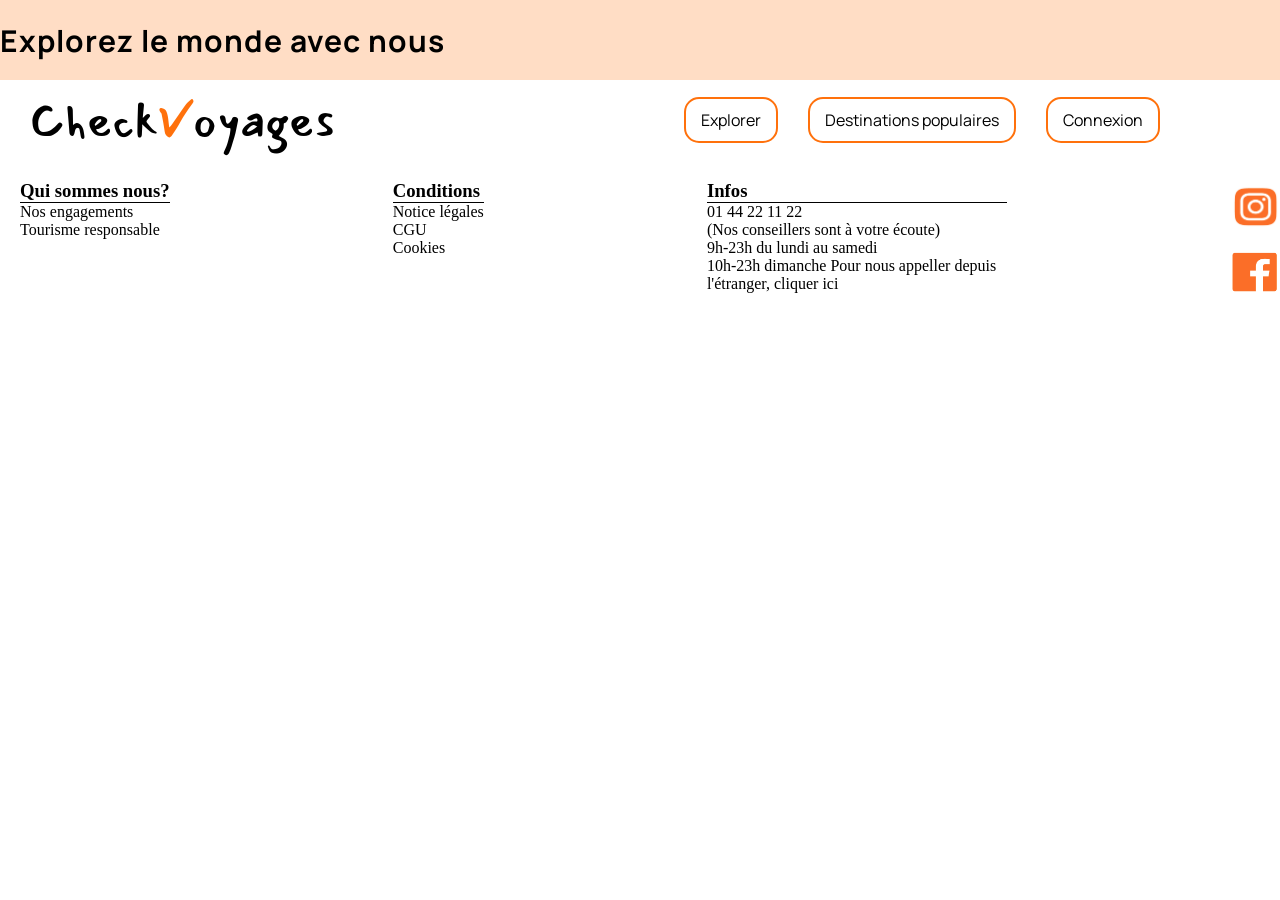
<file: header-footer.html>
<!DOCTYPE html>
<html lang="en">
    <head>
        <meta charset="UTF-8">
        <meta name="viewport" content="width=device-width, initial-scale=1.0">
        <title>CheckVoyages</title>
        <link href="style/styleIndex.css" rel="stylesheet">
        <link href="https://fonts.googleapis.com/css2?family=Mansalva&display=swap" rel="stylesheet">
        <link href="https://fonts.googleapis.com/css2?family=Manrope:wght@200..800&family=Mansalva&display=swap" rel="stylesheet">
        <link rel="stylesheet" href="https://fonts.googleapis.com/css2?family=Material+Symbols+Outlined:opsz,wght,FILL,GRAD@20..48,100..700,0..1,-50..200&icon_names=search" />
    </head>
    <body>
        <header>
            <h1>Explorez le monde avec nous</h1>
        </header>
        <nav>
            <div class="logo">Check<span class="orange">V</span>oyages</div>
            <div class="nav-links">
                <div class="dropdown"><!-- conteneur global pour le positionnement -->
                    <button id="btn-explorer">Explorer</button>
                    <div id="menuExplorer" class="dropdown-content">
                        <a href="#">Europe</a>
                        <a href="#">Asie</a>
                        <a href="#">Amérique</a>
                        <a href="#">Afrique</a>
                        <a href="#">Océanie</a>
                    </div><!-- container vide pour le menu qui s'affiche au click -->
                </div>
                <a href="#btn-popular-destinations">Destinations populaires</a>
                <a href="seConnecter.html">Connexion</a>
            </div>
        </nav>





        
        <footer class="footer">
          <section class="footer-links">
              <div class="container-footer">
                  <h3>Qui sommes nous?</h3>
                  <p>Nos engagements</p>
                  <p>Tourisme responsable</p>
              </div>
              <div class="container-footer">
                  <h3>Conditions</h3>
                  <p>Notice légales</p>
                  <p>CGU</p>
                  <p>Cookies</p>
              </div>
              <div class="container-footer">
                  <h3>Infos</h3>
                  <p>01 44 22 11 22</p>
                  <p>(Nos conseillers sont à votre écoute)<br> 
              9h-23h du lundi au samedi <br> 10h-23h dimanche Pour nous appeller depuis l'étranger, cliquer ici</p>
              </div>
              <div class="icons-social">
                  <img src="images/icon-instagram.png"alt="icon reseaux sociaux instagram">
                  <img src="images/icon-facebook.png"alt="icon reseaux sociaux facebook">
              </div>
          </section>
      </footer>
      <script src="script/script.js"></script><!-- chemin relatif depuis le HTML vers mon fichier script.js -->
  </body>
</html>
</file>
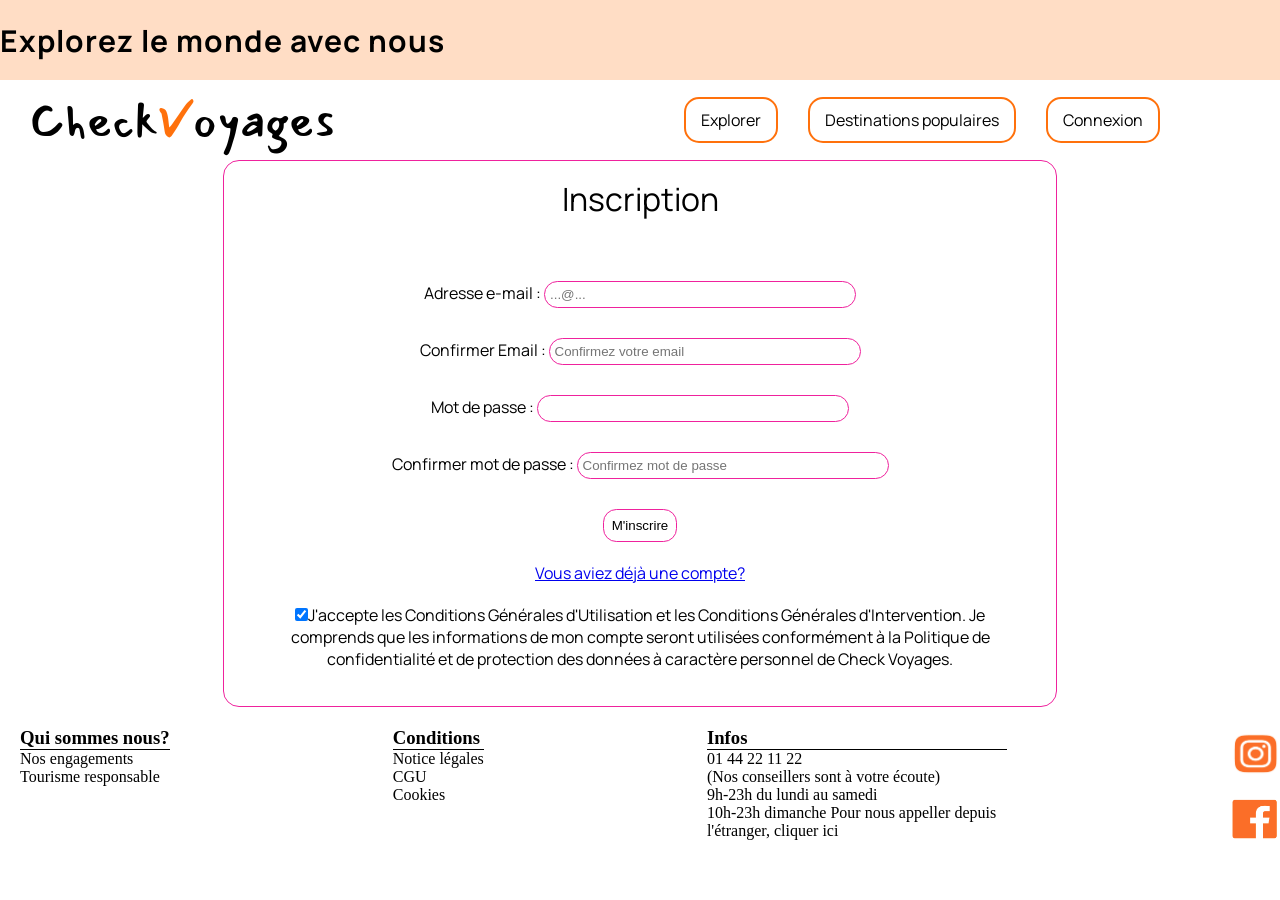
<file: register.html>
<!DOCTYPE html>
<html lang="en">
    <head>
        <meta charset="UTF-8">
        <meta name="viewport" content="width=device-width, initial-scale=1.0">
        <title>CheckVoyages</title>
        <link href="style/styleRegister.css" rel="stylesheet">
        <link href="https://fonts.googleapis.com/css2?family=Mansalva&display=swap" rel="stylesheet">
        <link href="https://fonts.googleapis.com/css2?family=Manrope:wght@200..800&family=Mansalva&display=swap" rel="stylesheet">
        <link rel="stylesheet" href="https://fonts.googleapis.com/css2?family=Material+Symbols+Outlined:opsz,wght,FILL,GRAD@20..48,100..700,0..1,-50..200&icon_names=search" />
    </head>
    <body>
      <header>
        <h1>Explorez le monde avec nous</h1>
      </header>
      <nav>
        <div class="logo">Check<span class="orange">V</span>oyages</div>
         <div class="nav-links">
            <div class="dropdown">
              <button id="btn-explorer">Explorer</button>
                <div id="menuExplorer" class="dropdown-content">
                  <a href="#">Europe</a>
                  <a href="#">Asie</a>
                  <a href="#">Amérique</a>
                  <a href="#">Afrique</a>
                  <a href="#">Océanie</a>
                </div>
            </div>
              <a href="#btn-popular-destinations">Destinations populaires</a>
              <a href="seConnecter.html">Connexion</a>
          </div>
      </nav>
        <form class= "registration-form" action="" method="">
          <legend>Inscription</legend>
            <ul>
              <li>
                <label for="email">Adresse e-mail :</label>
                <input type="email" id="email" pattern=".+@example\.com" size="30" required placeholder="...@..." >
              </li>
              <li>
                <label for="confirm-email">Confirmer Email :</label>
                <input type="email" id="confirm-email" name="confirm-email" required placeholder="Confirmez votre email">
              </li>  
              <li>
                <label for="password">Mot de passe :</label>
                <input type="password" id="password" name="password" minlength="8" required /> <!--required: champ obligatoire-->
              </li>
              <li>
                <label for="confirm-password">Confirmer mot de passe :</label>
                <input type="password" id="confirm-password" name="confirm-password" required placeholder="Confirmez mot de passe">
              </li>
              <li>
                <input class="btn-minscrire" type="submit" value="M'inscrire">
              </li>
                <a href="seConnecter.html">Vous aviez déjà une compte?</a>
              <li>
                <label for="conditions">
                <input type="checkbox" name="conditions" value="forever" checked="checked" id="rememberme" tabindex="13" />J'accepte les Conditions Générales d'Utilisation et les Conditions Générales d'Intervention. Je comprends que les informations de mon compte seront utilisées conformément à la Politique de confidentialité et de protection des données à caractère personnel de Check Voyages. 
                </label>
              </li>
              
            </ul>
        </form>
      <footer class="footer">
        <section class="footer-links">
            <div class="container-footer">
                <h3>Qui sommes nous?</h3>
                <p>Nos engagements</p>
                <p>Tourisme responsable</p>
            </div>
            <div class="container-footer">
                <h3>Conditions</h3>
                <p>Notice légales</p>
                <p>CGU</p>
                <p>Cookies</p>
            </div>
            <div class="container-footer">
                <h3>Infos</h3>
                <p>01 44 22 11 22</p>
                <p>(Nos conseillers sont à votre écoute)<br> 
            9h-23h du lundi au samedi <br> 10h-23h dimanche Pour nous appeller depuis l'étranger, cliquer ici</p>
            </div>
            <div class="icons-social">
                <img src="images/icon-instagram.png"alt="icon reseaux sociaux instagram">
                <img src="images/icon-facebook.png"alt="icon reseaux sociaux facebook">
            </div>
        </section>
      </footer>
<script src="script/script.js"></script><!-- chemin relatif depuis le HTML vers mon fichier script.js -->
</body>
</html>
</file>
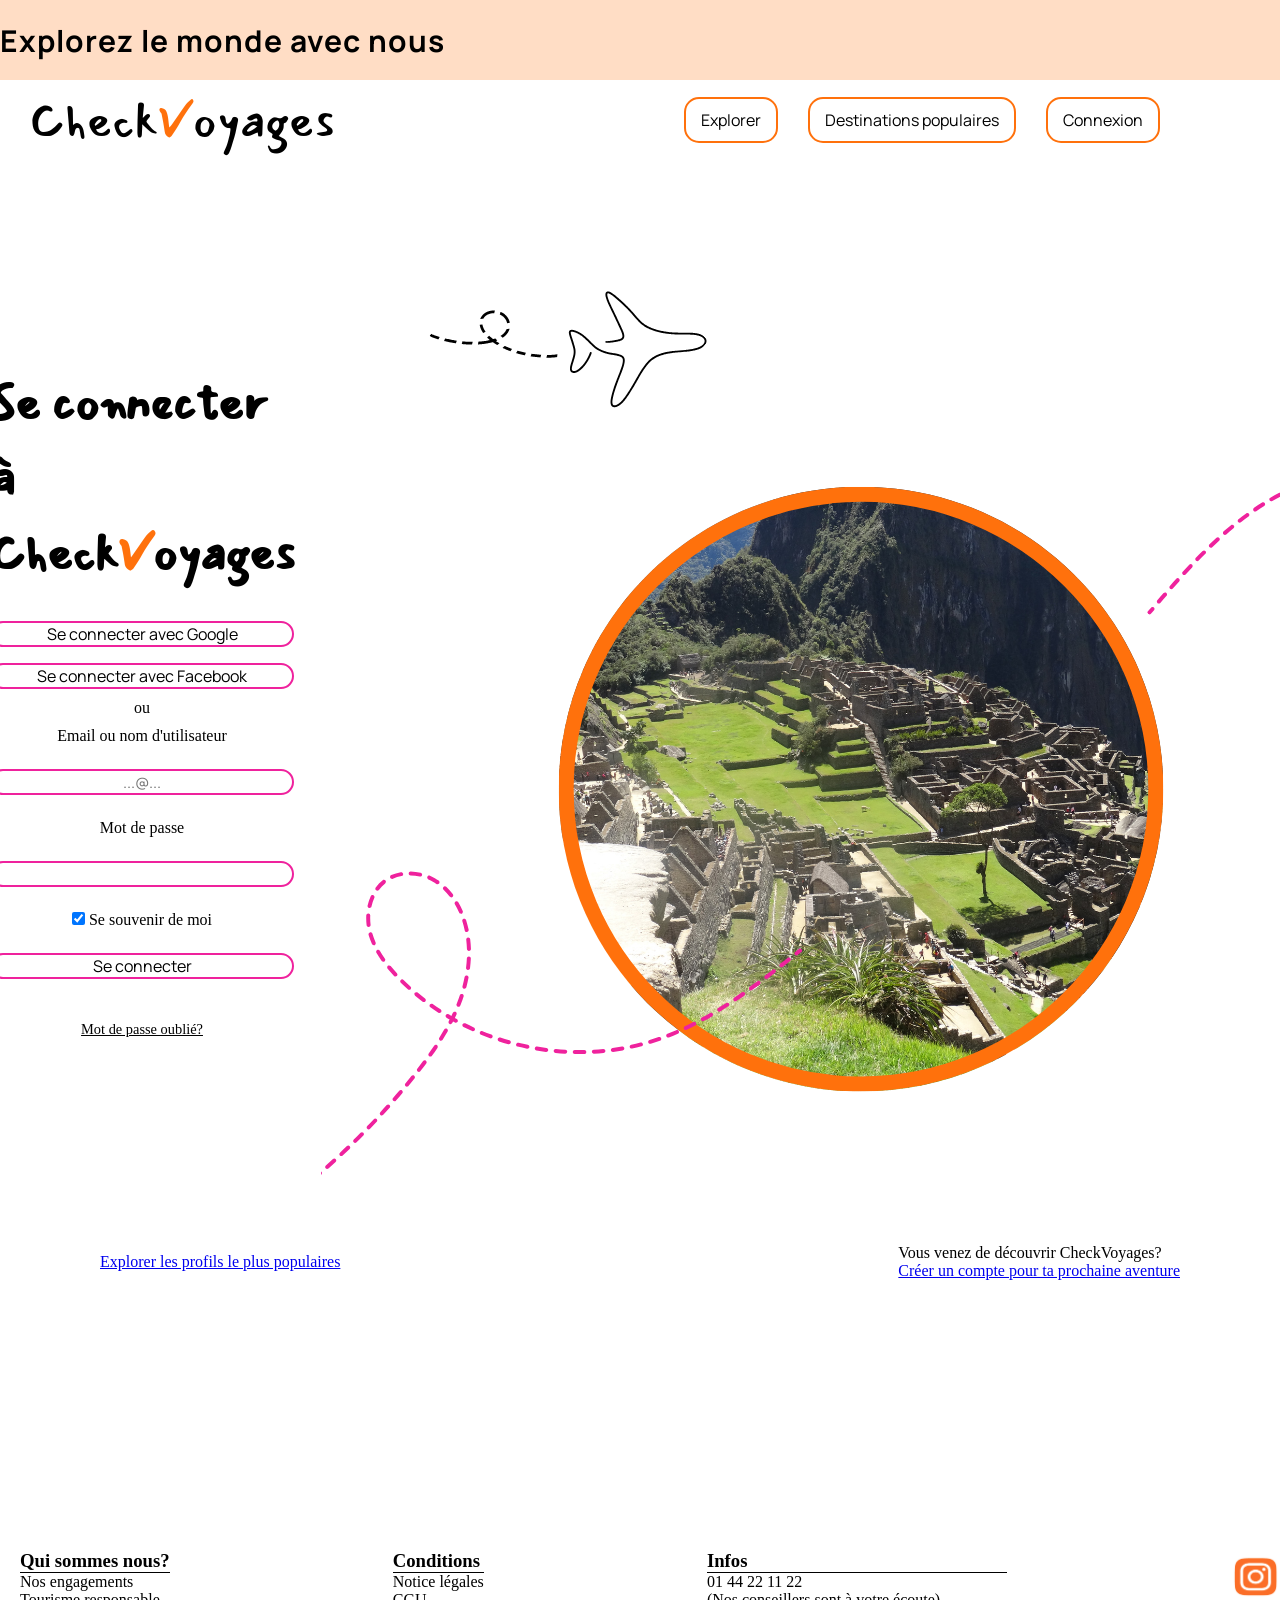
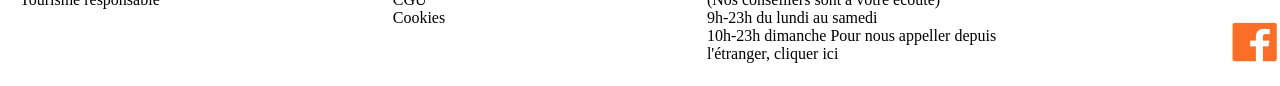
<file: seConnecter.html>
<!DOCTYPE html>
<html lang="fr">
<head>
    <meta charset="UTF-8">
    <meta name="viewport" content="width=device-width, initial-scale=1.0">
    <title>Se connecter avec CheckVoyages</title>
    <link href="style/styleSeconnecter.css" rel="stylesheet">
    <link href="https://fonts.googleapis.com/css2?family=Mansalva&display=swap" rel="stylesheet">
    <link href="https://fonts.googleapis.com/css2?family=Manrope:wght@200..800&family=Mansalva&display=swap" rel="stylesheet">
    <link rel="stylesheet" href="https://fonts.googleapis.com/css2?family=Material+Symbols+Outlined:opsz,wght,FILL,GRAD@20..48,100..700,0..1,-50..200&icon_names=search" />
</head>
<body>
    <header>
            <h1>Explorez le monde avec nous</h1>
    </header>
    <nav>
        <div class="logo">Check<span class="orange">V</span>oyages</div>
        <div class="nav-links">
            <div class="dropdown"><!-- conteneur global pour le positionnement -->
                <button id="btn-explorer">Explorer</button>
                    <div id="menuExplorer" class="dropdown-content">
                        <a href="#">Europe</a>
                        <a href="#">Asie</a>
                        <a href="#">Amérique</a>
                        <a href="#">Afrique</a>
                        <a href="#">Océanie</a>
                    </div><!-- container vide pour le menu qui s'affiche au click -->
            </div>
                <a href="#btn-popular-destinations">Destinations populaires</a>
                <a href="#">Connexion</a>
        </div>
    </nav>
    <main class="image-login-container">
        <div class="login">
            <h2 class="logo">Se connecter à  Check<span class="orange">V</span>oyages</h2>
                <div class="login-social">
                    <a href="#" class="btn-login">Se connecter avec Google</a>
                    <a href="#" class="btn-login">Se connecter avec Facebook</a>
                </div>
                    <p>ou</p>
                <div class="btns-connection">
                    <label for="email">Email ou nom d'utilisateur </label>
                    <input type="email" id="email" name="email" size="30" required placeholder="...@..." class="btn"/>
                    <label for="pass">Mot de passe </label>
                    <input type="password" id="pass" name="password" minlength="8" required class="btn"/>
                    <label for="rememberme">
                        <input type="checkbox" name="rememberme" value="forever" checked="checked" id="rememberme" tabindex="13" /> Se souvenir de moi
                    </label>
                    <a href="#" class="btn-login">Se connecter</a><!-- attention ! input?-->
                    <p>
                        <a href="motDePasseOublie.html" class="forgot-pwd" target="_blank">Mot de passe oublié?</a>
                    </p>
                </div>
        </div>
        <div class="photo-login">
            <img src="images/photo_page_se_connecter.png" alt="Photo avec un avion et un paysage">
        </div>
    </main>
    <section class="navigation-register">
        <div>
            <a href="#" class="link-popular-profiles">Explorer les profils le plus populaires</a>
        </div>
        <div class="register-link">
            <p>Vous venez de découvrir CheckVoyages?</p>
            <a href="register.html" >Créer un compte pour ta prochaine aventure</a>
        </div>
    </section>
        <footer class="footer">
            <section class="footer-links">
                <div class="container-footer">
                    <h3>Qui sommes nous?</h3>
                    <p>Nos engagements</p>
                    <p>Tourisme responsable</p>
                </div>
                <div class="container-footer">
                    <h3>Conditions</h3>
                    <p>Notice légales</p>
                    <p>CGU</p>
                    <p>Cookies</p>
                </div>
                <div class="container-footer">
                    <h3>Infos</h3>
                    <p>01 44 22 11 22</p>
                    <p>(Nos conseillers sont à votre écoute)<br> 
                9h-23h du lundi au samedi <br> 10h-23h dimanche Pour nous appeller depuis l'étranger, cliquer ici</p>
                </div>
                <div class="icons-social">
                    <img src="images/icon-instagram.png"alt="icon reseaux sociaux instagram">
                    <img src="images/icon-facebook.png"alt="icon reseaux sociaux facebook">
                </div>
            </section>
        </footer>
        <script src="script/script.js"></script><!-- chemin relatif depuis le HTML vers mon fichier script.js -->
</body>
</html>
</file>
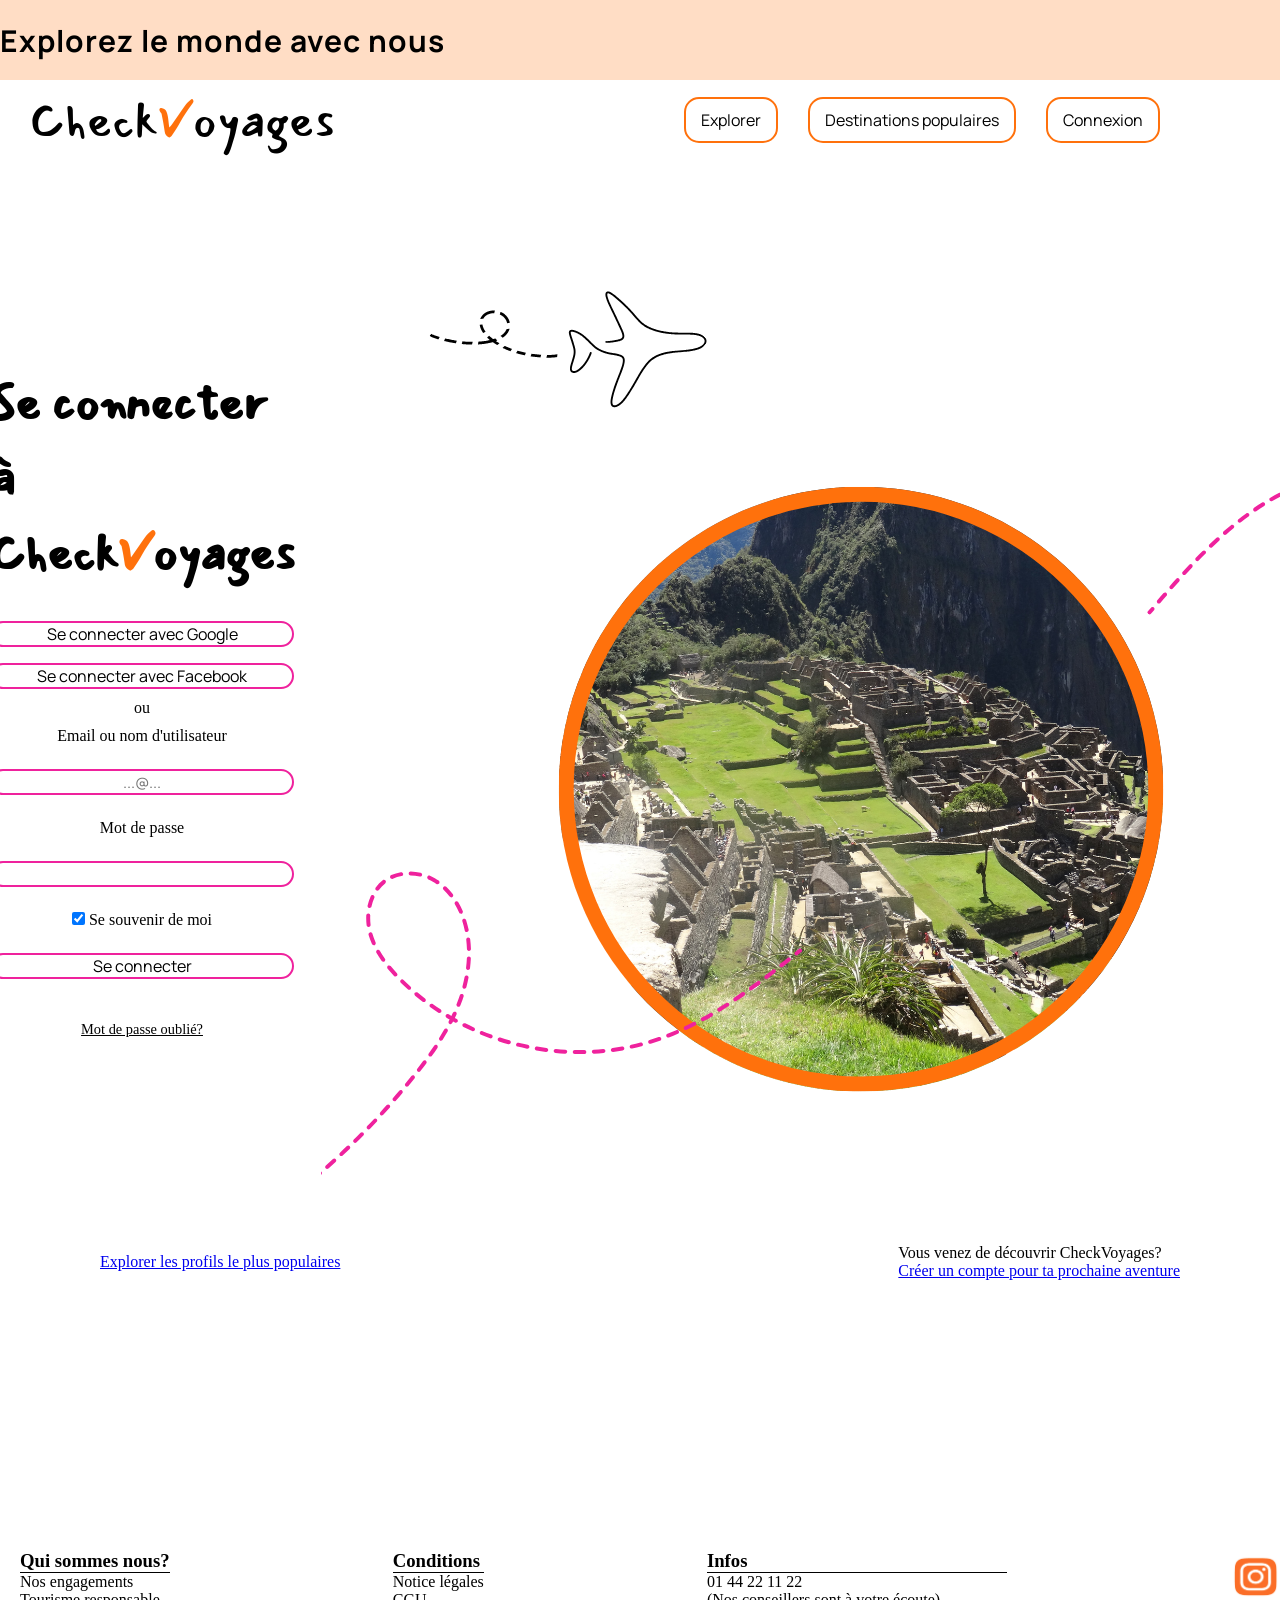
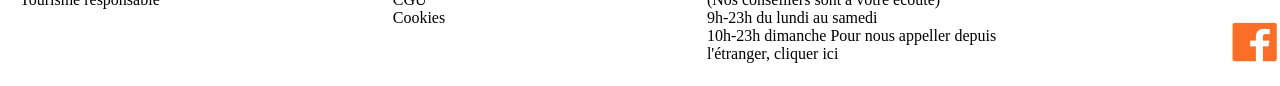
<file: signIn.html>
<!DOCTYPE html>
<html lang="fr">
<head>
    <meta charset="UTF-8">
    <meta name="viewport" content="width=device-width, initial-scale=1.0">
    <title>Se connecter avec CheckVoyages</title>
    <link href="style/style-signIn.css" rel="stylesheet">
    <link href="https://fonts.googleapis.com/css2?family=Mansalva&display=swap" rel="stylesheet">
    <link href="https://fonts.googleapis.com/css2?family=Manrope:wght@200..800&family=Mansalva&display=swap" rel="stylesheet">
    <link rel="stylesheet" href="https://fonts.googleapis.com/css2?family=Material+Symbols+Outlined:opsz,wght,FILL,GRAD@20..48,100..700,0..1,-50..200&icon_names=search" />
</head>
<body>
    <header>
            <h1>Explorez le monde avec nous</h1>
    </header>
    <nav>
        <div class="logo">Check<span class="orange">V</span>oyages</div>
        <div class="nav-links">
            <div class="dropdown"><!-- conteneur global pour le positionnement -->
                <button id="btn-explorer">Explorer</button>
                    <div id="menuExplorer" class="dropdown-content">
                        <a href="#">Europe</a>
                        <a href="#">Asie</a>
                        <a href="#">Amérique</a>
                        <a href="#">Afrique</a>
                        <a href="#">Océanie</a>
                    </div><!-- container vide pour le menu qui s'affiche au click -->
            </div>
                <a href="#btn-popular-destinations">Destinations populaires</a>
                <a href="#">Connexion</a>
        </div>
    </nav>
    <main class="image-login-container">
        <div class="login">
            <h2 class="logo">Se connecter à  Check<span class="orange">V</span>oyages</h2>
                <div class="login-social">
                    <a href="#" class="btn-login">Se connecter avec Google</a>
                    <a href="#" class="btn-login">Se connecter avec Facebook</a>
                </div>
                    <p>ou</p>
                <div class="btns-connection">
                    <label for="email">Email ou nom d'utilisateur </label>
                    <input type="email" id="email" name="email" size="30" required placeholder="...@..." class="btn"/>
                    <label for="pass">Mot de passe </label>
                    <input type="password" id="pass" name="password" minlength="8" required class="btn"/>
                    <label for="rememberme">
                        <input type="checkbox" name="rememberme" value="forever" checked="checked" id="rememberme" tabindex="13" /> Se souvenir de moi
                    </label>
                    <a href="#" class="btn-login">Se connecter</a><!-- attention ! input?-->
                    <p>
                        <a href="motDePasseOublie.html" class="forgot-pwd" target="_blank">Mot de passe oublié?</a>
                    </p>
                </div>
        </div>
        <div class="photo-login">
            <img src="images/photo_page_se_connecter.png" alt="Photo avec un avion et un paysage">
        </div>
    </main>
    <section class="navigation-register">
        <div>
            <a href="#" class="link-popular-profiles">Explorer les profils le plus populaires</a>
        </div>
        <div class="register-link">
            <p>Vous venez de découvrir CheckVoyages?</p>
            <a href="signUp.html" >Créer un compte pour ta prochaine aventure</a>
        </div>
    </section>
        <footer class="footer">
            <section class="footer-links">
                <div class="container-footer">
                    <h3>Qui sommes nous?</h3>
                    <p>Nos engagements</p>
                    <p>Tourisme responsable</p>
                </div>
                <div class="container-footer">
                    <h3>Conditions</h3>
                    <p>Notice légales</p>
                    <p>CGU</p>
                    <p>Cookies</p>
                </div>
                <div class="container-footer">
                    <h3>Infos</h3>
                    <p>01 44 22 11 22</p>
                    <p>(Nos conseillers sont à votre écoute)<br> 
                9h-23h du lundi au samedi <br> 10h-23h dimanche Pour nous appeller depuis l'étranger, cliquer ici</p>
                </div>
                <div class="icons-social">
                    <img src="images/icon-instagram.png"alt="icon reseaux sociaux instagram">
                    <img src="images/icon-facebook.png"alt="icon reseaux sociaux facebook">
                </div>
            </section>
        </footer>
        <script src="script/script.js"></script><!-- chemin relatif depuis le HTML vers mon fichier script.js -->
</body>
</html>
</file>
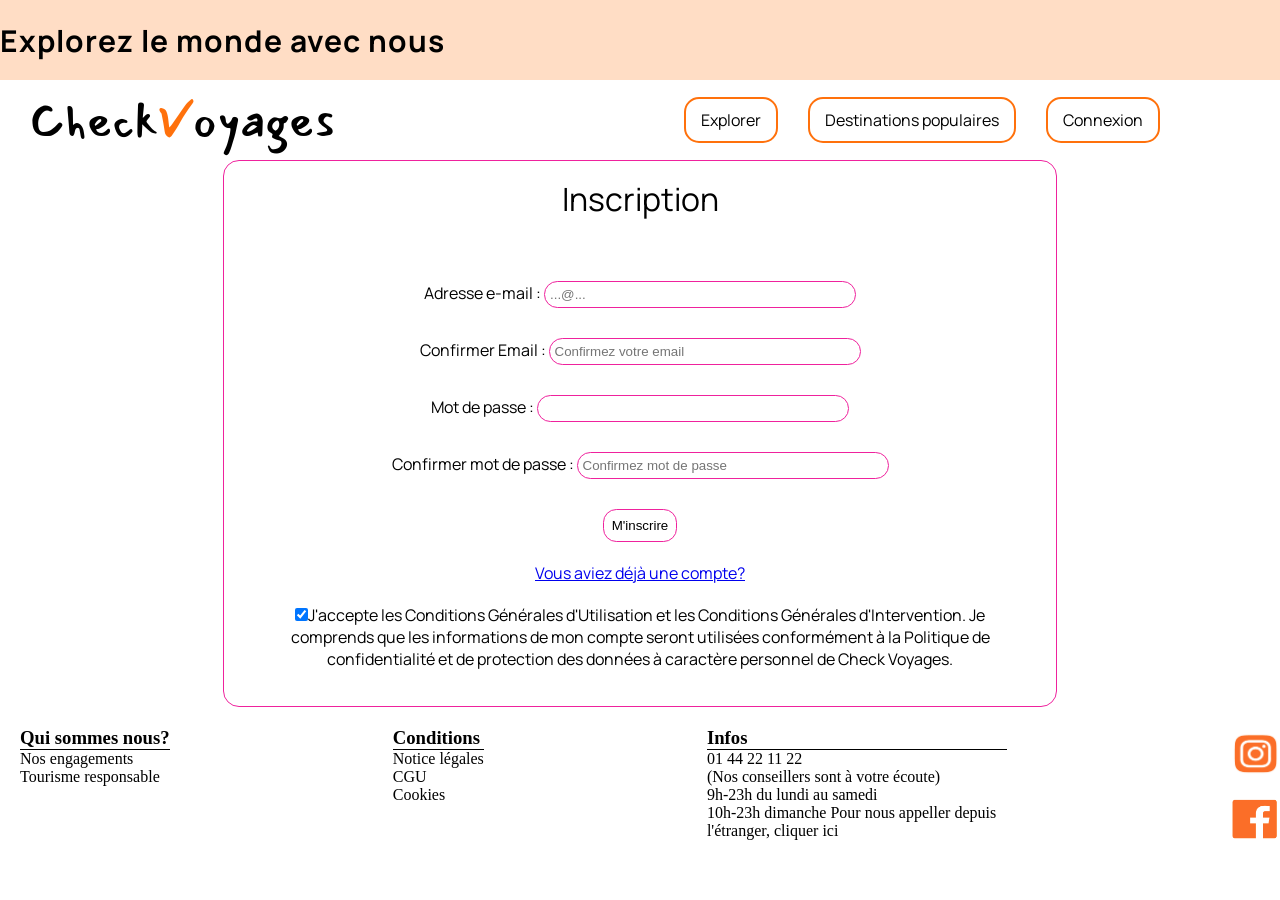
<file: signUp.html>
<!DOCTYPE html>
<html lang="en">
    <head>
        <meta charset="UTF-8">
        <meta name="viewport" content="width=device-width, initial-scale=1.0">
        <title>CheckVoyages</title>
        <link href="style/style-signUp.css" rel="stylesheet">
        <link href="https://fonts.googleapis.com/css2?family=Mansalva&display=swap" rel="stylesheet">
        <link href="https://fonts.googleapis.com/css2?family=Manrope:wght@200..800&family=Mansalva&display=swap" rel="stylesheet">
        <link rel="stylesheet" href="https://fonts.googleapis.com/css2?family=Material+Symbols+Outlined:opsz,wght,FILL,GRAD@20..48,100..700,0..1,-50..200&icon_names=search" />
    </head>
    <body>
      <header>
        <h1>Explorez le monde avec nous</h1>
      </header>
      <nav>
        <div class="logo">Check<span class="orange">V</span>oyages</div>
         <div class="nav-links">
            <div class="dropdown">
              <button id="btn-explorer">Explorer</button>
                <div id="menuExplorer" class="dropdown-content">
                  <a href="#">Europe</a>
                  <a href="#">Asie</a>
                  <a href="#">Amérique</a>
                  <a href="#">Afrique</a>
                  <a href="#">Océanie</a>
                </div>
            </div>
              <a href="#btn-popular-destinations">Destinations populaires</a>
              <a href="signIn.html">Connexion</a>
          </div>
      </nav>
        <form class= "registration-form" action="" method="">
          <legend>Inscription</legend>
            <ul>
              <li>
                <label for="email">Adresse e-mail :</label>
                <input type="email" id="email" pattern=".+@example\.com" size="30" required placeholder="...@..." >
              </li>
              <li>
                <label for="confirm-email">Confirmer Email :</label>
                <input type="email" id="confirm-email" name="confirm-email" required placeholder="Confirmez votre email">
              </li>  
              <li>
                <label for="password">Mot de passe :</label>
                <input type="password" id="password" name="password" minlength="8" required /> <!--required: champ obligatoire-->
              </li>
              <li>
                <label for="confirm-password">Confirmer mot de passe :</label>
                <input type="password" id="confirm-password" name="confirm-password" required placeholder="Confirmez mot de passe">
              </li>
              <li>
                <input class="btn-minscrire" type="submit" value="M'inscrire">
              </li>
                <a href="signIn.html">Vous aviez déjà une compte?</a>
              <li>
                <label for="conditions">
                <input type="checkbox" name="conditions" value="forever" checked="checked" id="rememberme" tabindex="13" />J'accepte les Conditions Générales d'Utilisation et les Conditions Générales d'Intervention. Je comprends que les informations de mon compte seront utilisées conformément à la Politique de confidentialité et de protection des données à caractère personnel de Check Voyages. 
                </label>
              </li>
              
            </ul>
        </form>
      <footer class="footer">
        <section class="footer-links">
            <div class="container-footer">
                <h3>Qui sommes nous?</h3>
                <p>Nos engagements</p>
                <p>Tourisme responsable</p>
            </div>
            <div class="container-footer">
                <h3>Conditions</h3>
                <p>Notice légales</p>
                <p>CGU</p>
                <p>Cookies</p>
            </div>
            <div class="container-footer">
                <h3>Infos</h3>
                <p>01 44 22 11 22</p>
                <p>(Nos conseillers sont à votre écoute)<br> 
            9h-23h du lundi au samedi <br> 10h-23h dimanche Pour nous appeller depuis l'étranger, cliquer ici</p>
            </div>
            <div class="icons-social">
                <img src="images/icon-instagram.png"alt="icon reseaux sociaux instagram">
                <img src="images/icon-facebook.png"alt="icon reseaux sociaux facebook">
            </div>
        </section>
      </footer>
<script src="script/script.js"></script><!-- chemin relatif depuis le HTML vers mon fichier script.js -->
</body>
</html>
</file>
<file: style/styleIndex.css>
* {
    margin: 0;/*Suprime toutes les marges par défaut*/
    padding: 0;/*Supprime tous les espaces internes par défaut*/
}/*Chaque navigateur applique par défaut des marges et paddings, comme ça je pars d'une base propre avant d'appliquer mon style*/
h1 {
    font-family: 'Manrope', sans-serif;
    font-size: 30px;
    color: black;
    text-align: center;
    letter-spacing: 1px;
    line-height: 2.5;
    display: inline-block;
    position: relative;
    animation: slideIn 13s linear infinite alternate;/*Animation CSS*/
}
@keyframes slideIn {/*Animation CSS pour h1*/
    0% {
        transform: translateX(100vw); /* commence à droite de l’écran */
    }
    100% {
        transform: translateX(-100%); /* sort complètement à gauche */
    }
}
/* ---------- NAVBAR ---------- */


.logo {
    font-family: "Mansalva", sans-serif;
    font-size: 300%;
    padding: 10px;
    cursor: pointer;
}
.logo .orange {
    color: rgb(255 113 12);
}
header {
    display: flex;
    justify-content: space-between;
    align-items: center; 
    background: rgb(255 221 197);
    height: 80px;   
}

nav {
    display: flex;               
    justify-content: space-between; /* logo à gauche, menu à droite */
    align-items: center;         
    padding: 0 20px;             
    height: 80px;/* même hauteur que header */
    background-color: white;
}
.nav-links {
    display: flex;        
    align-items: center;         
    gap: 30px;  
    padding-right: 100px;              
}

.nav-links button, .nav-links a {
    font-family: 'Manrope', sans-serif;
    text-decoration: none;
    color: black;
    border: solid 2px rgb(255 113 12);
    border-radius: 15px;
    padding: 10px 15px;
    background: none;
    cursor: pointer;
    font-size: 1rem;
}

html {
    scroll-behavior: smooth;/*Animations plus fluides=effet plus agréable pour l'utilisateur*/
}

    /* ---------- BANNIÈRE-HERO ---------- */

.hero {
    height: 100vh;
    background-image: url('../images/DSCF2097.JPG');
    background-size: cover;
    background-position: center;
    display: flex;
    align-items: center;
    justify-content: center;
    text-align: center;
}
.hero-content {
    display: flex;
    flex-direction: column;
    align-items: center;
    gap: 1.2rem; /* espace entre le texte et le bouton */
    margin-top: 500px;
    color: white;
    font-family: 'Manrope', sans-serif;
    
}
.btn-destin {
    font-weight: bold;
    color: white;
    display: inline-flex;
    align-items: center;
    gap: 0.5rem;
    text-decoration: none;
    padding: 0.5rem 1rem;
    
}
.btn-destin .material-symbols-outlined {
    font-size: 1.5rem;
    line-height: 1;
}


/* ---------- SECTION CARDS ---------- */
.cards-section {
    padding: 10rem;
    background-color: rgb(255 221 197);
    padding-right: 5rem;
}
.cards-grid {
    display: grid;
    grid-template-columns:  repeat(auto-fit, minmax(200px, 1fr)); /* déjà responsive*/ /* autofit: essaie de mettre autant de colonnes que possible dans la largeur disponible.Dans un grand écran,plusieurs colonnes. Dans un petit écran, moins de colonnes, voire une seule-- minimun 200px et maximum 1fr (prend toute la place disponible). Si l'écran ets large, les colonnes sont larges. Si l'écran est étroit, elles se réduisent, mais jamais en dessous de 200px */
    gap: 1.5rem;
    justify-content: center;
}
.card {/*J'applique du NESTING pour que ce soit un code mieux lisible*/
    border: solid 2px rgb(255 113 12);
    border-radius: 10px;
    overflow: hidden; /*coupe tout se qui dépasse*/
    text-align: center;
    padding: 1rem;
    box-shadow: 0 2px 6px rgba(0, 0, 0, 0.1);
    transition: transform 0.3s ease, box-shadow 0.3s ease;/*Animation CSS*/
    min-height: 260px;
    width: 60%;
    
    &.card-image { /*C'est la meme chose que .card.card-image, & représente le selecteur parent .card*/
    
        display: flex;
        justify-content: center;
        align-items: center;
        flex-direction: column;
   
   }
   &.card-description {
    font-size: 1rem;
    color:black;
    font-family: 'Manrope', sans-serif;
    }   
}

.card-image:hover {
    transform: translateY(-5px);
    box-shadow: 0 4px 12px rgba(0,0,0, 0.2);
}
.card-image img {
    width: 100%;
    max-width:150px;
    height: 160px;
    object-fit: cover;
    margin-bottom: 1rem;
    border-radius: 8px;
}

/*----------FOOTER-----------*/
.container-footer h3 {
    border-bottom: 1px solid;
    
    
}
.footer-links {
    display: flex;
    justify-content: space-between;
    flex-wrap: wrap;
    gap: 2rem;
}
.container-footer p {
    max-width: 300px;
    
}
.footer {
    padding: 20px 0px 20px 20px;
}
.icons-social img {
    
    object-fit: cover;
    max-width:50px;
    height: 50px;
}
.icons-social {
    display: flex;
    flex-direction: column;
    gap: 1rem;
}
/* ---------- CSS avec JS : btn-explorer et son menu deroulant---------- */
.dropdown-content {
    display: none; /* menu caché */
    position: absolute;
    background-color: white;
    border-radius: 8px;
    box-shadow: 0px 8px 16px rgba(0,0,0,0.2);
}

.dropdown-content a {
    display: block;
    padding: 10px;
    text-align: center;
    text-decoration: none;
    color: black;
    border: white;
}

.dropdown-content a:hover {
    background-color: rgb(255 113 12);
    color: white;
}
</file>
<file: style/styleRegister.css>
@import "styleIndex.css";
.registration-form {
  font-family: Manrope;
  margin: 0 auto;
  width: 800px;
  padding: 1em;
  border-radius: 1em;
  border: 1px solid rgb(239 34 157);
}

.registration-form ul {
  list-style: none;
}

legend {
  text-align: center;
  margin-bottom: 50px;
  font-size: 2em;
}

li {
  margin: 10px;
  padding: 10px;
}

ul {
  justify-content: center;
  text-align: center;
}

#password, #email, #confirm-password, #confirm-email {
  text-align: left;
  border: 1px solid rgb(239 34 157);
  border-radius: 1em;
  width: 100%;
  max-width: 300px;
  padding: 5px;
}

.btn-minscrire {
  background-color: white;
  border: 1px solid rgb(239 34 157);
  border-radius: 1em;
  padding: 8px;
}

.btn-minscrire:hover {
  background-color: rgb(255 113 12);
  color: white;
  cursor: pointer;
}
</file>
<file: style/styleSeconnecter.css>
@import "styleIndex.css";
/* ---------- Organisation Log-in ---------- */
.image-login-container {
    display: flex;
    justify-content: center;
    align-items: center;
    gap: 1rem;/*espace entre photo et login*/
    font-size: 1em;
}
.login {
    margin-left: 100px;
}
.login-social {
    display: flex;
    flex-direction: column;
    justify-content: center;
    align-items: center;
    gap: 1rem;
    margin-top: 20px;
}
.login p { 
    text-align: center;
    margin-top: 10px;
    margin-bottom: 10px;
}
.btns-connection {
    display: flex;
    flex-direction: column;
    gap: 1.5rem;
    justify-content: center;
    align-items: center;
}

.btn-login, #email, #pass {
    font-family: 'Manrope', sans-serif;
    text-decoration: none;
    color: black;
    border: solid 2px rgb(239 34 157);
    border-radius: 15px;
    font-size: 1rem;
    text-align: center;
    width: 100%;
    max-width: 300px;
}
.link-popular-profiles:hover {
    color: rgb(239 34 157);
}
.forgot-pwd {
    font-size: 0.9rem;
    text-decoration: underline;
    color: black;
    text-align: center;
    display: block;
    margin-top: 0.5rem;
}
.forgot-pwd:hover {
    color: rgb(239 34 157);
}
/* ---------- Organisation navigation sans etre connecté et s'enregistrer---------- */
.navigation-register {
    display: flex;               
    justify-content: space-between; 
    align-items: center;         
    padding-left: 100px;         
    padding-right: 100px;  
    padding-bottom: 250px;
}
.register-link {
    color:black;
}
.register-link:hover {
    color: rgb(239 34 157);
}
</file>
<file: style/style-signIn.css>
@import "styleIndex.css";
/* ---------- Organisation Log-in ---------- */
.image-login-container {
    display: flex;
    justify-content: center;
    align-items: center;
    gap: 1rem;/*espace entre photo et login*/
    font-size: 1em;
}
.login {
    margin-left: 100px;
}
.login-social {
    display: flex;
    flex-direction: column;
    justify-content: center;
    align-items: center;
    gap: 1rem;
    margin-top: 20px;
}
.login p { 
    text-align: center;
    margin-top: 10px;
    margin-bottom: 10px;
}
.btns-connection {
    display: flex;
    flex-direction: column;
    gap: 1.5rem;
    justify-content: center;
    align-items: center;
}

.btn-login, #email, #pass {
    font-family: 'Manrope', sans-serif;
    text-decoration: none;
    color: black;
    border: solid 2px rgb(239 34 157);
    border-radius: 15px;
    font-size: 1rem;
    text-align: center;
    width: 100%;
    max-width: 300px;
}
.link-popular-profiles:hover {
    color: rgb(239 34 157);
}
.forgot-pwd {
    font-size: 0.9rem;
    text-decoration: underline;
    color: black;
    text-align: center;
    display: block;
    margin-top: 0.5rem;
}
.forgot-pwd:hover {
    color: rgb(239 34 157);
}
/* ---------- Organisation navigation sans etre connecté et s'enregistrer---------- */
.navigation-register {
    display: flex;               
    justify-content: space-between; 
    align-items: center;         
    padding-left: 100px;         
    padding-right: 100px;  
    padding-bottom: 250px;
}
.register-link {
    color:black;
}
.register-link:hover {
    color: rgb(239 34 157);
}
</file>
<file: style/style-signUp.css>
@import "styleIndex.css";
.registration-form {
  font-family: Manrope;
  margin: 0 auto;
  width: 800px;
  padding: 1em;
  border-radius: 1em;
  border: 1px solid rgb(239 34 157);
}

.registration-form ul {
  list-style: none;
}

legend {
  text-align: center;
  margin-bottom: 50px;
  font-size: 2em;
}

li {
  margin: 10px;
  padding: 10px;
}

ul {
  justify-content: center;
  text-align: center;
}

#password, #email, #confirm-password, #confirm-email {
  text-align: left;
  border: 1px solid rgb(239 34 157);
  border-radius: 1em;
  width: 100%;
  max-width: 300px;
  padding: 5px;
}

.btn-minscrire {
  background-color: white;
  border: 1px solid rgb(239 34 157);
  border-radius: 1em;
  padding: 8px;
}

.btn-minscrire:hover {
  background-color: rgb(255 113 12);
  color: white;
  cursor: pointer;
}
</file>
